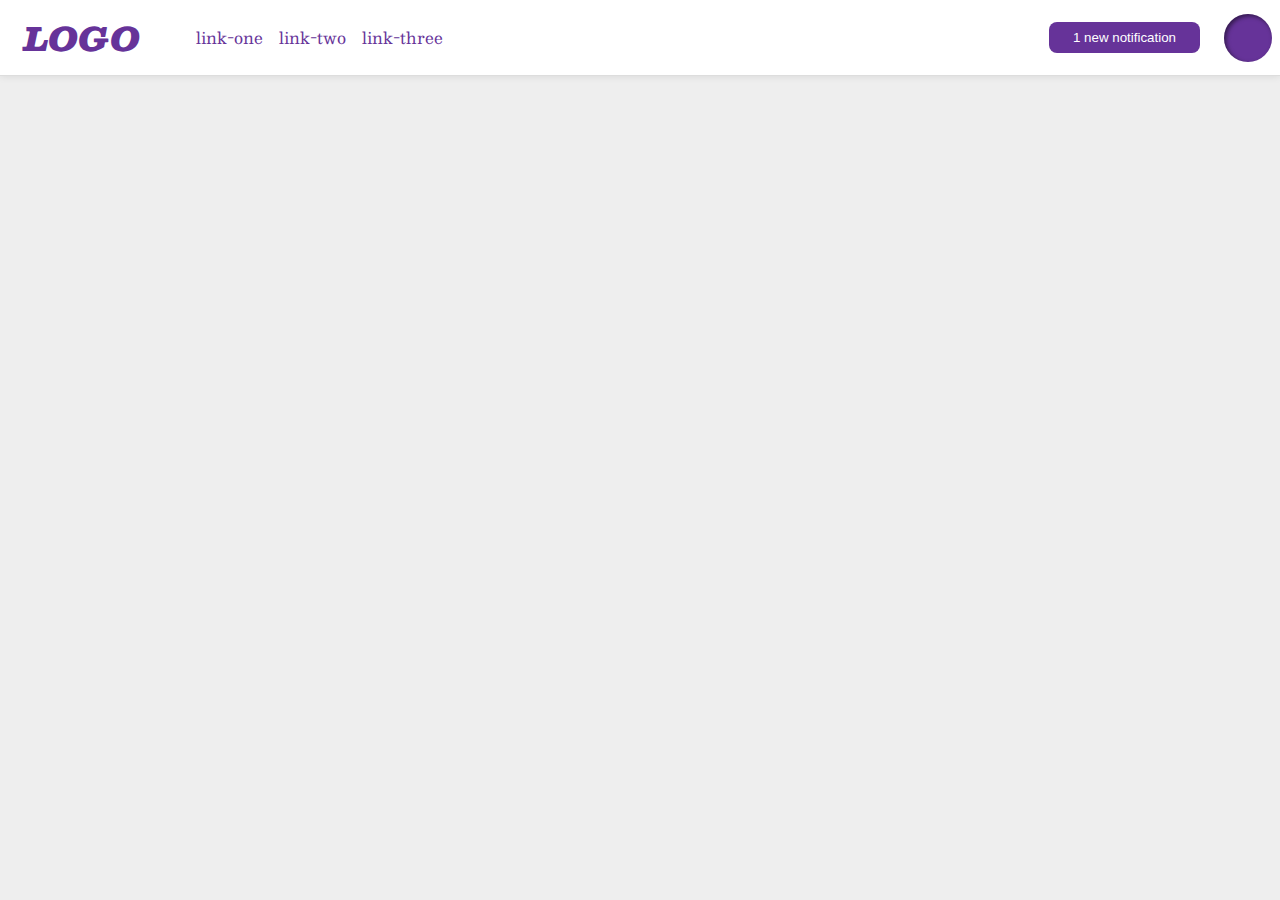
<file: flex/03-flex-header-2/index.html>
<!DOCTYPE html>
<html lang="en">
<head>
  <meta charset="UTF-8">
  <meta http-equiv="X-UA-Compatible" content="IE=edge">
  <meta name="viewport" content="width=device-width, initial-scale=1.0">
  <title>Flex Header 2</title>
  <link rel="stylesheet" href="style.css">
</head>
<body>
  <div class = "header">
    <div class="left">
      <div class="logo">
        LOGO
      </div>
        <ul class="links">
          <li><a href="google.com">link-one</a></li>
          <li><a href="google.com">link-two</a></li>
          <li><a href="google.com">link-three</a></li>
        </ul>
    </div>
    <div class = "right">
      <button class="notifications">
        1 new notification
      </button>
      <div class="profile-image"></div>
    </div>
  </div>
</body>
</html>
</file>
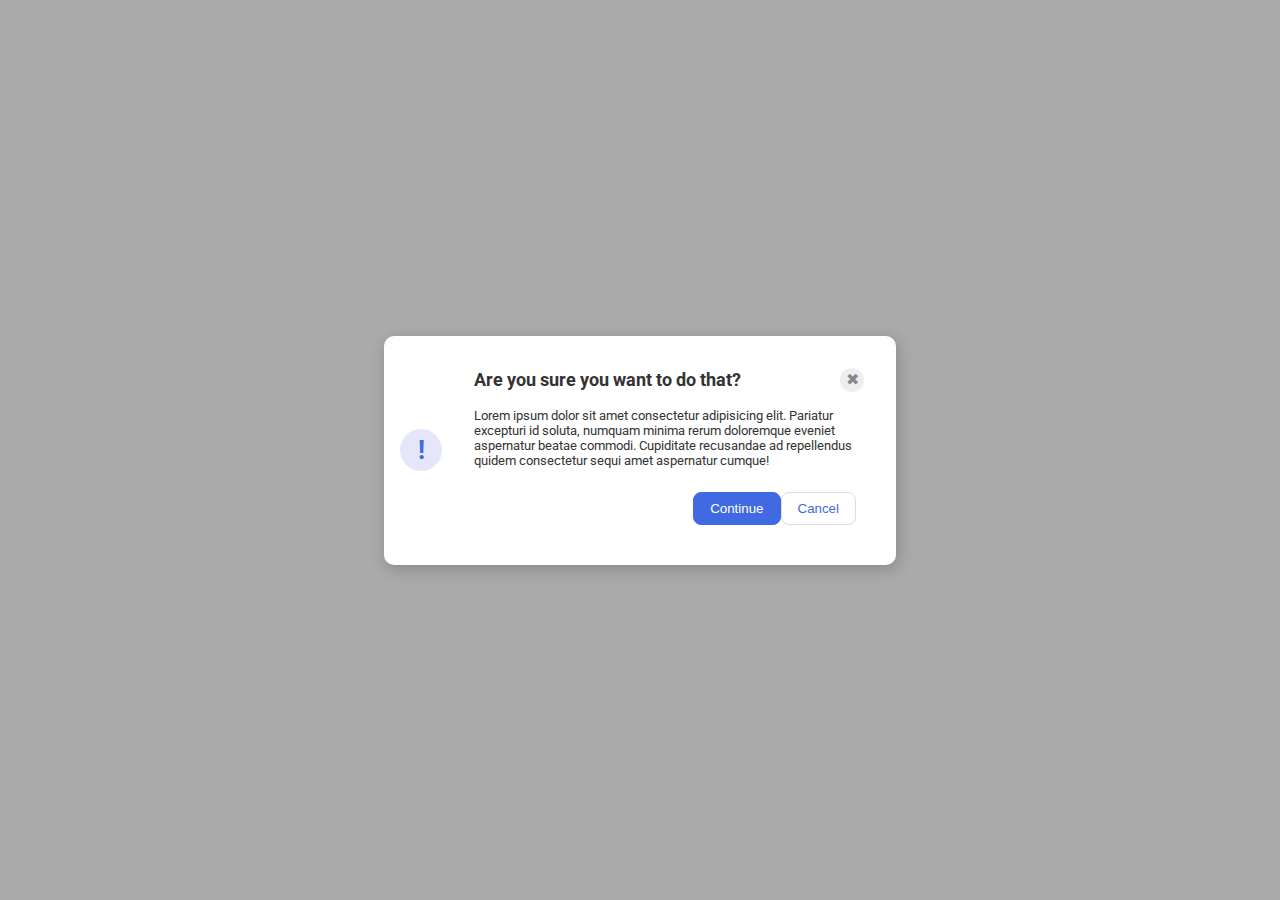
<file: flex/05-flex-modal/index.html>
<!DOCTYPE html>
<html lang="en">
<head>
  <meta charset="UTF-8">
  <meta http-equiv="X-UA-Compatible" content="IE=edge">
  <meta name="viewport" content="width=device-width, initial-scale=1.0">
  <link rel="stylesheet" href="style.css">
  <title>Modal</title>
</head>
<body>
  <div class="modal">
    <div class="left">
      <div class="icon">!</div>
    </div>
    <div class="center">
      <div class="header">Are you sure you want to do that?
        <div class="close-button">✖</div>
      </div>
      <div class="text">Lorem ipsum dolor sit amet consectetur adipisicing elit. Pariatur excepturi id soluta, numquam minima rerum doloremque eveniet aspernatur beatae commodi. Cupiditate recusandae ad repellendus quidem consectetur sequi amet aspernatur cumque!</div>
      <div class="buttons">
        <button class="continue">Continue</button>
        <button class="cancel">Cancel</button>
    </div>
  </div>
</body>
</html>
</file>
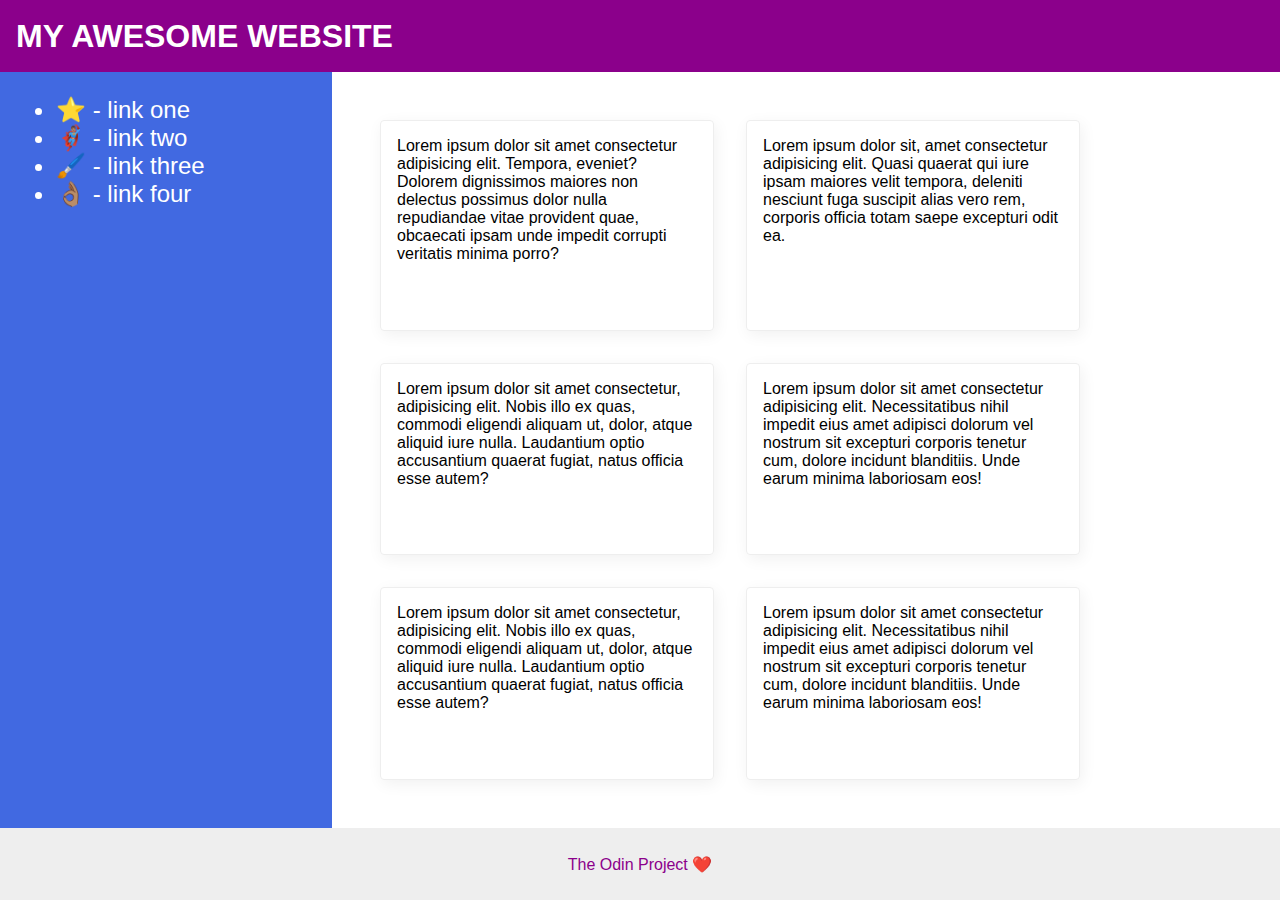
<file: flex/07-flex-layout-2/index.html>
<!DOCTYPE html>
<html lang="en">
<head>
  <meta charset="UTF-8">
  <meta http-equiv="X-UA-Compatible" content="IE=edge">
  <meta name="viewport" content="width=device-width, initial-scale=1.0">
  <title>The Holy Grail</title>
  <link rel="stylesheet" href="style.css">
</head>
<body>
  <div class="header">
    MY AWESOME WEBSITE
  </div>
  
  <div class="main-page">
    <div class="sidebar">
      <ul>
        <li><a href="google.com">⭐ - link one</a></li>
        <li><a href="google.com">🦸🏽‍♂️ - link two</a></li>
        <li><a href="google.com">🖌️ - link three</a></li>
        <li><a href="google.com">👌🏽 - link four</a></li>
      </ul>
    </div>
  
    <div class="cards">
      <div class="card">Lorem ipsum dolor sit amet consectetur adipisicing elit. Tempora, eveniet? Dolorem dignissimos maiores non delectus possimus dolor nulla repudiandae vitae provident quae, obcaecati ipsam unde impedit corrupti veritatis minima porro?</div>
      <div class="card">Lorem ipsum dolor sit, amet consectetur adipisicing elit. Quasi quaerat qui iure ipsam maiores velit tempora, deleniti nesciunt fuga suscipit alias vero rem, corporis officia totam saepe excepturi odit ea.</div>
      <div class="card">Lorem ipsum dolor sit amet consectetur, adipisicing elit. Nobis illo ex quas, commodi eligendi aliquam ut, dolor, atque aliquid iure nulla. Laudantium optio accusantium quaerat fugiat, natus officia esse autem?</div>
      <div class="card">Lorem ipsum dolor sit amet consectetur adipisicing elit. Necessitatibus nihil impedit eius amet adipisci dolorum vel nostrum sit excepturi corporis tenetur cum, dolore incidunt blanditiis. Unde earum minima laboriosam eos!</div>
      <div class="card">Lorem ipsum dolor sit amet consectetur, adipisicing elit. Nobis illo ex quas, commodi eligendi aliquam ut, dolor, atque aliquid iure nulla. Laudantium optio accusantium quaerat fugiat, natus officia esse autem?</div>
      <div class="card">Lorem ipsum dolor sit amet consectetur adipisicing elit. Necessitatibus nihil impedit eius amet adipisci dolorum vel nostrum sit excepturi corporis tenetur cum, dolore incidunt blanditiis. Unde earum minima laboriosam eos!</div>
    </div>
    
    
  </div>

  
  <div class="footer">
    The Odin Project ❤️
  </div>
</body>
</html>
</file>
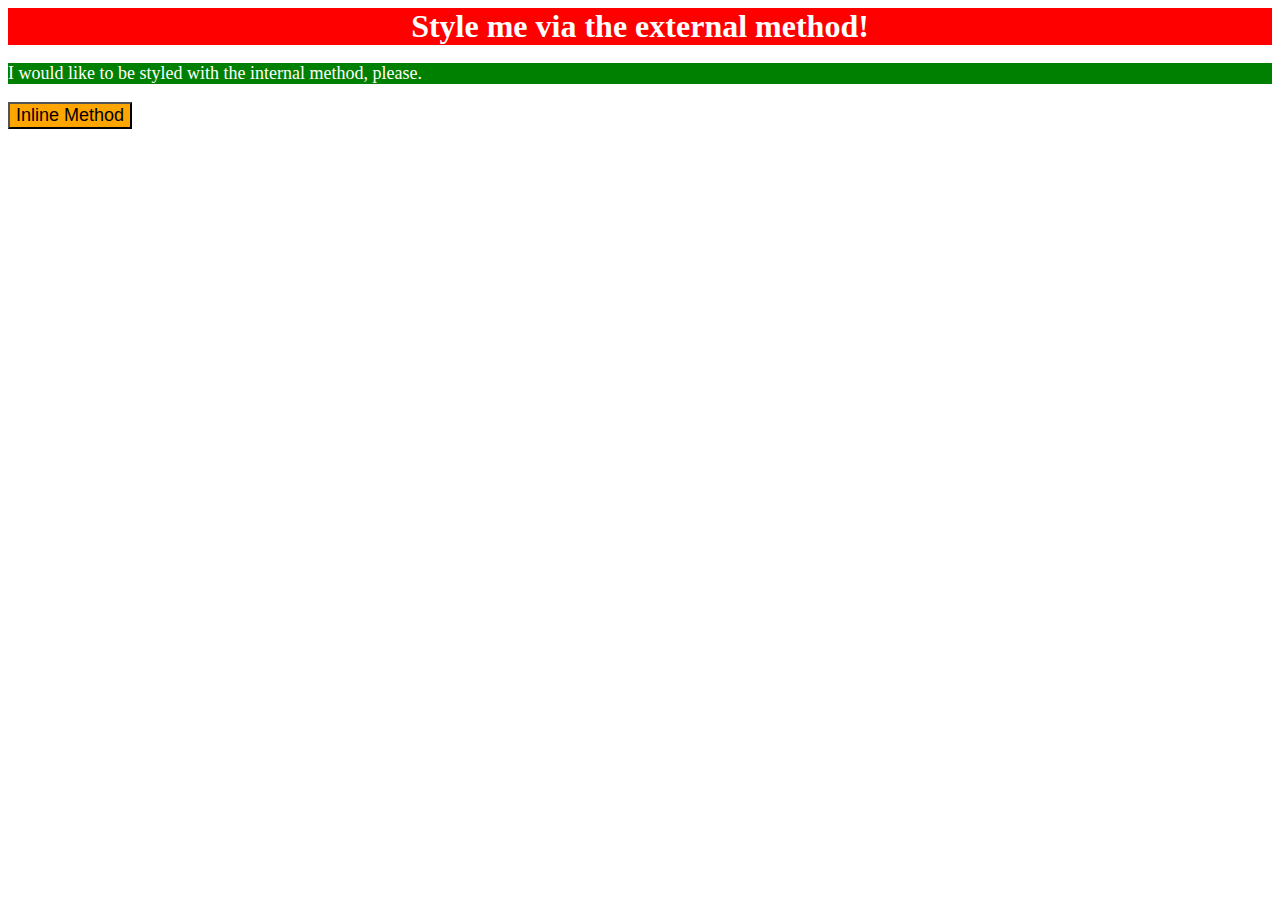
<file: foundations/01-css-methods/index.html>
<!DOCTYPE html>
<html lang="en">
<head>
  <link rel="stylesheet" href="style.css">
  <meta charset="UTF-8">
  <meta http-equiv="X-UA-Compatible" content="IE=edge">
  <meta name="viewport" content="width=device-width, initial-scale=1.0">
  <title>Methods for Adding CSS</title>
  <style>
    p {
      background-color: green;
      color: white;
      font-size: 18px;
    }
  </style>
</head>
<body>
  <div>Style me via the external method!</div>
  <p>I would like to be styled with the internal method, please.</p>
  <button style = "background-color: orange; font-size: 18px;">Inline Method</button>
</body>
</html>
</file>
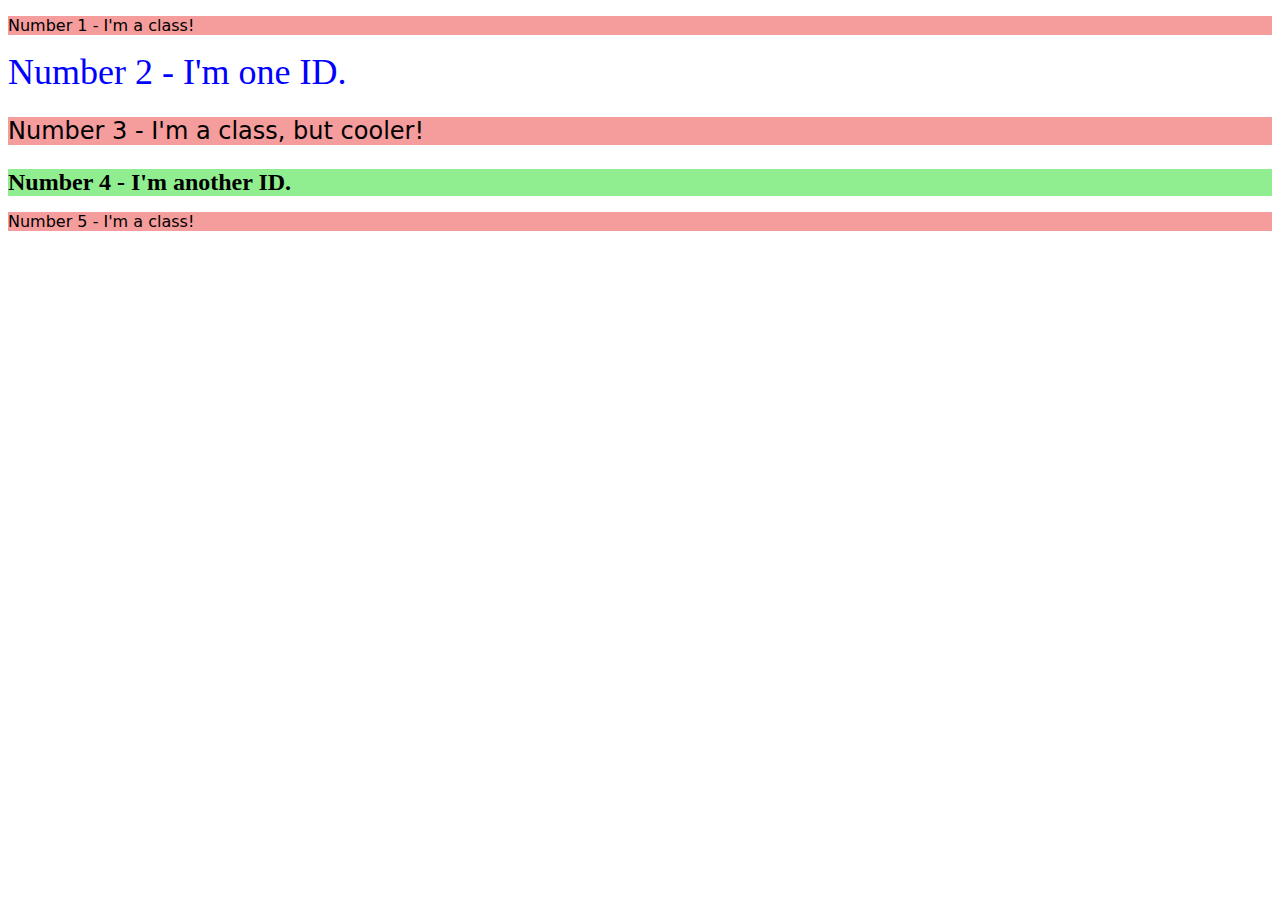
<file: foundations/02-class-id-selectors/index.html>
<!DOCTYPE html>
<html lang="en">
<head>
  <meta charset="UTF-8">
  <meta http-equiv="X-UA-Compatible" content="IE=edge">
  <meta name="viewport" content="width=device-width, initial-scale=1.0">
  <title>Class and ID Selectors</title>
  <link rel="stylesheet" href="style.css">
</head>
<body>
  <p class = "odd-elements">Number 1 - I'm a class!</p>
  <div class="blue">Number 2 - I'm one ID.</div>
  <p class = "odd-elements three">Number 3 - I'm a class, but cooler!</p>
  <div class = "four">Number 4 - I'm another ID.</div>
  <p class = "odd-elements">Number 5 - I'm a class!</p>
</body>
</html>
</file>
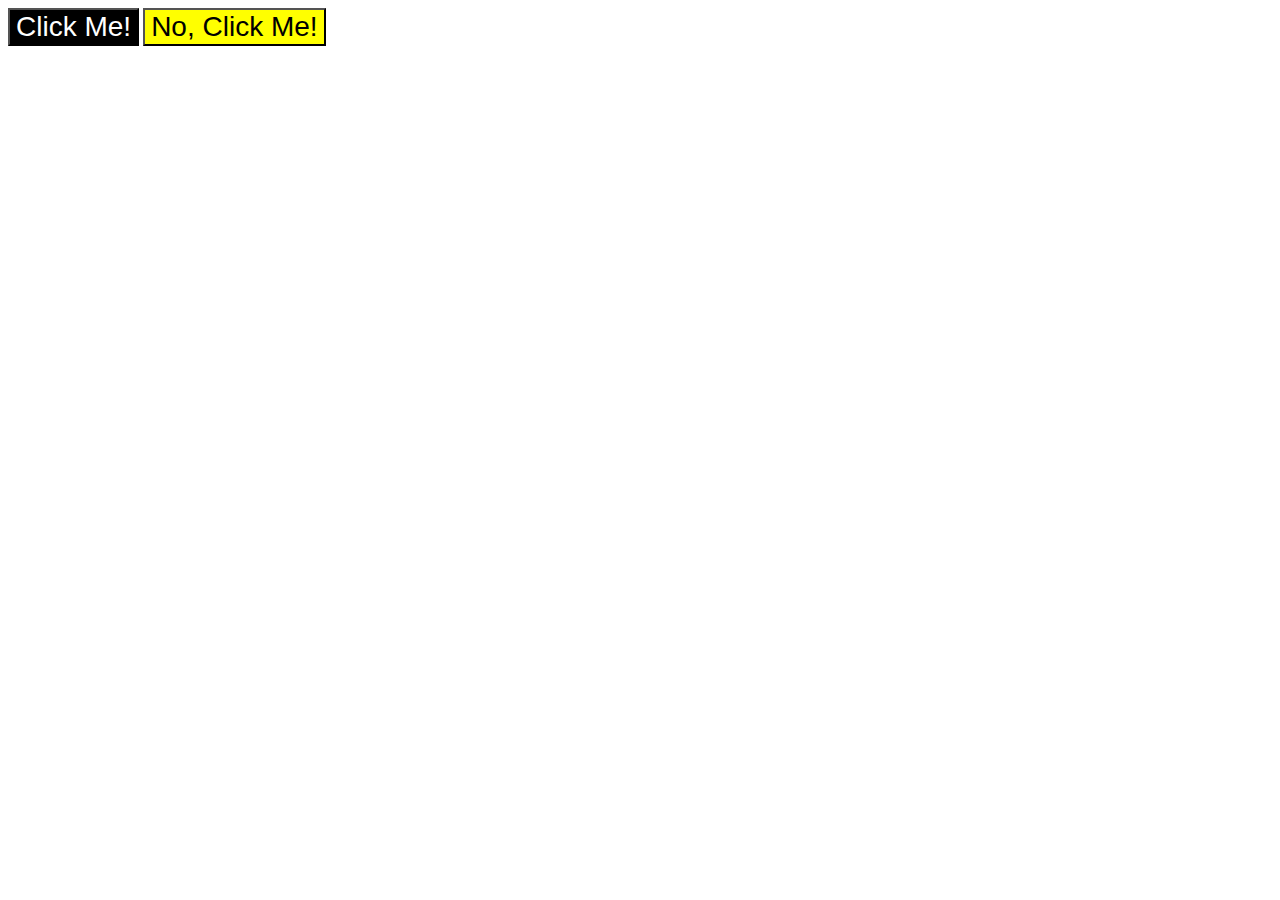
<file: foundations/03-grouping-selectors/index.html>
<!DOCTYPE html>
<html lang="en">
<head>
  <meta charset="UTF-8">
  <meta http-equiv="X-UA-Compatible" content="IE=edge">
  <meta name="viewport" content="width=device-width, initial-scale=1.0">
  <title>Grouping Selectors</title>
  <link rel="stylesheet" href="style.css">
</head>
<body>
  <button class = "option-one">Click Me!</button>
  <button class = "option-two">No, Click Me!</button>
</body>
</html>
</file>
<file: flex/03-flex-header-2/style.css>
/* this is some magical font-importing.  
you'll learn about it later. */
@import url('https://fonts.googleapis.com/css2?family=Besley:ital,wght@0,400;1,900&display=swap');

body {
  margin: 0;
  background: #eee;
  font-family: Besley, serif;
}

.header {
  background: white;
  border-bottom: 1px solid #ddd;
  box-shadow: 0 0 8px rgba(0,0,0,.1);
  /*arrange all items horizontally by default*/
  display: flex;
  /*adds 8px padding between all items and header*/
  padding: 8px;
  /*keeps left and right divs seperated with equal space between*/
  justify-content: space-between;
  /*aligns all content to center of header*/
  align-content: center;
}

.left, .right{
  display: flex;
  /*maintains 16px between items in class*/
  gap: 16px;
  /*centers contents of class to center of class*/
  align-items: center;
}


.profile-image {
  background: rebeccapurple;
  box-shadow: inset 2px 2px 4px rgba(0,0,0,.5);
  border-radius: 50%;
  width: 48px;
  height:  48px;
}

.logo {
  color: rebeccapurple;
  font-size: 32px;
  font-weight: 900;
  font-style: italic;
  margin-left: 16px;
}

button {
  border: none;
  border-radius: 8px;
  background: rebeccapurple;
  color: white;
  padding: 8px 24px;
  margin: 8px;
}

a {
  /* this removes the line under our links */
  text-decoration: none;
  color: rebeccapurple;
}

ul {
  list-style-type: none;
  /*displays content in row vs. column*/
  display: flex;
  /*keeps items centered in class*/
  align-items: center;
  /*adds 16px gap between items of list*/
  gap: 16px;
}
</file>
<file: flex/05-flex-modal/style.css>
@import url('https://fonts.googleapis.com/css2?family=Roboto:wght@400;700&display=swap');

html, body {
  height: 100%;
}

body {
  font-family: Roboto, sans-serif;
  margin: 0;
  background: #aaa;
  color: #333;
  /* I'll give you this one for free lol */
  display: flex;
  align-items: center;
  justify-content: center;
}

.modal {
  background: white;
  width: 480px;
  border-radius: 10px;
  box-shadow: 2px 4px 16px rgba(0,0,0,.2);
  display: flex;
  gap: 16px;
  padding: 16px;
  align-items: center;
}

.left{
  display: flex;
  flex-shrink: 0;
}

.center{
  display: flex;
  flex-direction: column;
  flex-shrink: 5;
  padding: 8px;

}

.header{
  font-size: large;
  font-weight: bold;
  padding: 8px;
  display: flex;
  align-items: center;
  justify-content: space-between;
}

.text{
  font-size: small;
  padding: 8px;
  text-align: left;
}


.icon {
  color: royalblue;
  font-size: 26px;
  font-weight: 700;
  background: lavender;
  width: 42px;
  height: 42px;
  border-radius: 50%;
  display: flex;
  align-items: center;
  justify-content: center;
  flex-shrink: 0;
}

.close-button {
  background: #eee;
  border-radius: 50%;
  color: #888;
  font-weight: 400;
  font-size: 16px;
  height: 24px;
  width: 24px;
  display: flex;
  align-items: center;
  justify-content: center;
}

.buttons{
  padding: 16px;
  display: flex;
  justify-content: flex-end;
}

button {
  padding: 8px 16px;
  border-radius: 8px;
}

button.continue {
  background: royalblue;
  border: 1px solid royalblue;
  color: white;
}

button.cancel {
  background: white;
  border: 1px solid #ddd;
  color: royalblue;
}
</file>
<file: flex/07-flex-layout-2/style.css>
body {
  font-family: -apple-system, BlinkMacSystemFont, 'Segoe UI', Roboto, Oxygen, Ubuntu, Cantarell, 'Open Sans', 'Helvetica Neue', sans-serif;
  margin: 0;
  min-height: 100vh;
  /*enable flex and set direction to column*/
  display: flex;
  flex-direction: column;
}

.header {
  height: 72px;
  background: darkmagenta;
  color: white;
  font-size: 32px;
  font-weight: 900;
  /*set padding from left of screen*/
  padding-left: 16px;
  /*leverage flex to enable alignment*/
  display: flex;
  /*sets item to center of header*/
  align-items: center;
  /*fix header to top of screen*/
  margin-bottom:auto;
}

.footer {
  height: 72px;
  background: #eee;
  color: darkmagenta;
  /*fix footer to bottom of screen*/
  margin-top: auto;
  /*leverage flex to set subsequent items*/
  display: flex;
  /*aligns text to middle of flex item horizontally*/
  justify-content: center;
  /*aligns text to middle of flex item vertically*/
  align-items: center;
}

.main-page{
  /*align main page horizontally*/
  display: flex;
  /*set flex container to cover main area*/
  flex:1
}

.sidebar {
  min-width: 300px;
  background: royalblue;
  font-size: 24px;
  color: white;
  padding: 0px 16px 16px 16px;
  /*prevents sidebar from disappearing*/
  flex-shrink: 0;
}

a{
  /*text decoration removes hyperlink underline styling*/
  text-decoration: none;
  /*color to inheret allows upper class to set color*/
  color: inherit;
  font-size: 24px;
}

.card {
  border: 1px solid #eee;
  box-shadow: 2px 4px 16px rgba(0,0,0,.06);
  border-radius: 4px;
  /*set padding around cards to 32em*/
  padding: 16px;
  margin: 16px;
  /*sets overall card size*/
  width: 300px;
}

.cards{
  /*set to horizontal alignment via flex*/
  display: flex;
  /*added wrap to make sure things went over page*/
  flex-wrap: wrap;
  /*padding around complete section*/
  padding: 32px;
  flex-shrink: 1;

}
</file>
<file: foundations/01-css-methods/style.css>
/*styling guidelines external focused*/


div {
    background-color: red;
    color: white;
    font-size: 32px;
    text-align: center;
    font-weight: bold;
}
</file>
<file: foundations/02-class-id-selectors/style.css>
/*All odd number elements should have
light red/pink background and a list of fonts
containing veranda, dejavu sans, and sans serif as a fallback  */

.odd-elements {
    background-color: rgb(245, 156, 156);
    font-family: Verdana, DejaVu Sans , sans-serif;
}

.blue {
    color: blue;
    font-size: 36px;
}

.odd-elements.three {
    font-size: 24px;
}

.four {
    background-color:lightgreen;
    font-size: 24px;
    font-weight: bold;
}
</file>
<file: foundations/03-grouping-selectors/style.css>
.option-one,
.option-two{
    font-size: 28px;
    font-family: Helvetica, "Times New Roman", sans-serif;
}

.option-one{
    background-color: black;
    color: white;
}

.option-two{
    background-color: yellow;
}
</file>
